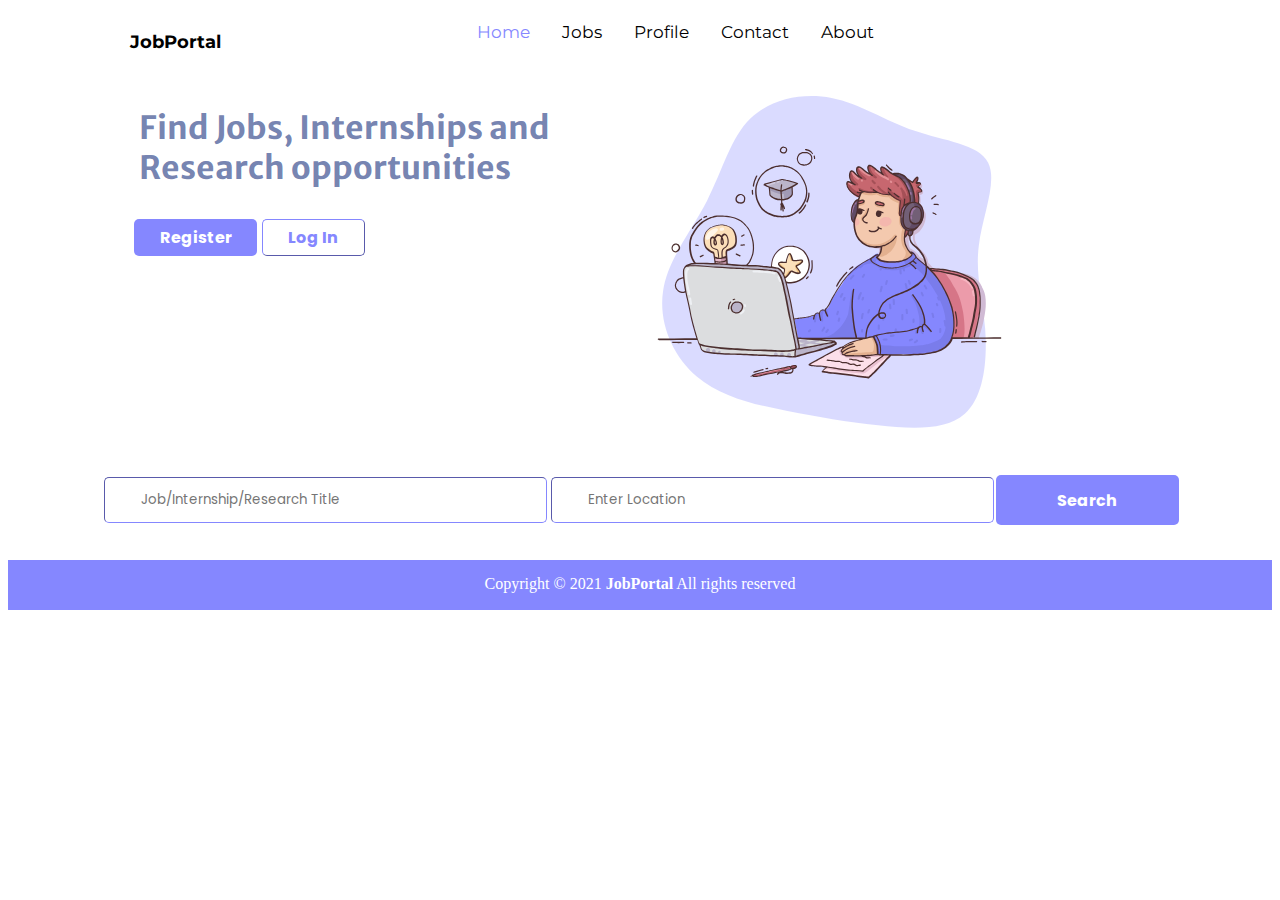
<file: static/index.html>
<!DOCTYPE html>
<html lang="en">
<head>
    <meta charset="UTF-8">
    <meta http-equiv="X-UA-Compatible" content="IE=edge">
    <meta name="viewport" content="width=device-width, initial-scale=1.0">
    <link rel="stylesheet" href="index.css">
    <link rel="preconnect" href="https://fonts.googleapis.com">
    <link rel="preconnect" href="https://fonts.gstatic.com" crossorigin>
    <link href="https://fonts.googleapis.com/css2?family=Montserrat&family=Poppins:wght@200&display=swap" rel="stylesheet">
    <link rel="stylesheet" href="https://use.fontawesome.com/releases/v5.15.3/css/all.css" integrity="sha384-SZXxX4whJ79/gErwcOYf+zWLeJdY/qpuqC4cAa9rOGUstPomtqpuNWT9wdPEn2fk" crossorigin="anonymous">
    <link rel="preconnect" href="https://fonts.googleapis.com">
    <link rel="preconnect" href="https://fonts.gstatic.com" crossorigin>
    <link href="https://fonts.googleapis.com/css2?family=Merriweather+Sans:wght@800&display=swap" rel="stylesheet">
    <script src="./index.js"></script>
    <title>JobPortal</title>
</head>
    <body >
        <nav>
            <div class="topnav navbar">
                <h3 class="heading">JobPortal</h3>
                <!-- <div class="links">
                    <a class="heading" href="./index.html">Home</a>
                    <a class="heading" href="./places.html">Jobs</a>
                    <a class="heading" href="./places.html">About</a>
                    <a class="heading" href="./contact.html">Contact</a>
                </div> -->
                <div id="myTopnav">
                <a href="./index.html" class="active heading">Home</a>
                <a href="./jobs.html" class="heading">Jobs</a>
                <a href="./profile.html" class="heading">Profile</a>
                <a href="./contact.html" class="heading">Contact</a>
                <a href="./about.html" class="heading">About</a>
                <a href="javascript:void(0);" class="icon" onclick="myFunction()">
                  <i class="fa fa-bars"></i>
                </a>
              </div>
                <div class="icons">
                    <i class="fab fa-instagram" style="padding-right: 15px;"></i>
                    <i class="fab fa-linkedin-in" style="padding-right: 15px;"></i>
                    <i class="fab fa-twitter"></i>
                </div>
            </div>
            
        </nav>
        <div>
            <header style="justify-content: center;" class="flex1">
                <div>
                    <h2 style="text-align: left; margin-left: 20%;" class="heading1">Find Jobs, Internships and Research opportunities</h2>
                    <section style="margin-left: 20%;" class="content2 flex2">
                        <button class="btn1 text_para" style="margin-right: 5px;">Register</button>
                        <button class="btn2 text_para">Log In</button>
                    </section>
                </div>
                <img src="../public/Group 28.svg" class="image-dp" style="margin-right: 20%;" width="30%" alt="">
            </header>
        </div>
        <section style="justify-content: center;" class="content2">
            <form>
                <div class="flex2" style="justify-content: center;">
                    <input class="input1" type="text" placeholder="Job/Internship/Research Title">
                    <input class="input1" type="text" placeholder="Enter Location">
                    <button class="btn1 text_para">Search</button>
                </div>
            </form>
        </section>
        <footer>
            <p style="padding-top: 15px;">Copyright © 2021 <b>JobPortal</b> All rights reserved</p>
        </footer>

</body>
</html>
</file>
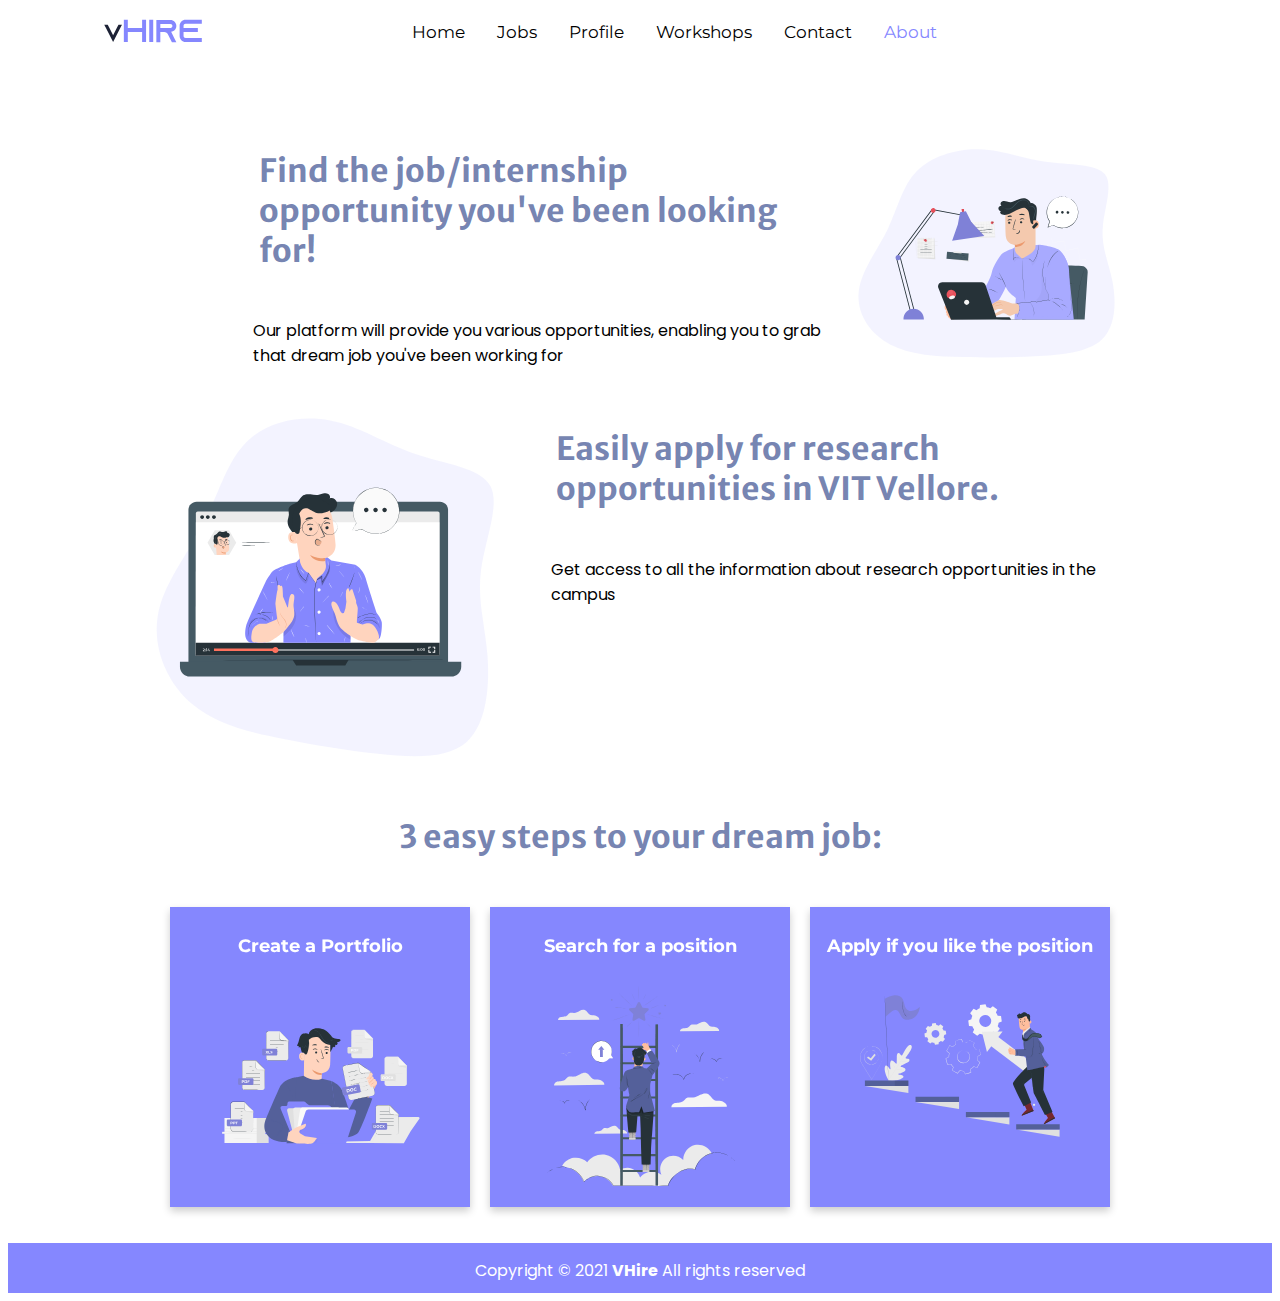
<file: static/about.html>
<!DOCTYPE html>
<html lang="en">
<head>
    <meta charset="UTF-8">
    <meta http-equiv="X-UA-Compatible" content="IE=edge">
    <meta name="viewport" content="width=device-width, initial-scale=1.0">
    <link rel="stylesheet" href="index.css">
    <link rel="preconnect" href="https://fonts.googleapis.com">
    <link rel="preconnect" href="https://fonts.gstatic.com" crossorigin>
    <link href="https://fonts.googleapis.com/css2?family=Montserrat&family=Poppins:wght@200&display=swap" rel="stylesheet">
    <link rel="stylesheet" href="https://use.fontawesome.com/releases/v5.15.3/css/all.css" integrity="sha384-SZXxX4whJ79/gErwcOYf+zWLeJdY/qpuqC4cAa9rOGUstPomtqpuNWT9wdPEn2fk" crossorigin="anonymous">
    <link rel="preconnect" href="https://fonts.googleapis.com">
    <link rel="preconnect" href="https://fonts.gstatic.com" crossorigin>
    <link href="https://fonts.googleapis.com/css2?family=Merriweather+Sans:wght@800&display=swap" rel="stylesheet">
    <script src="./index.js"></script>
    <title>VHire</title>
</head>
    <body >
        <nav>
            <div class="topnav navbar">
              <img src="../public/Group 32.svg" alt="VHire" width="100px" style="margin-top: 5px;" class="text_para">
                <div id="myTopnav">
                <a href="./index.html" class="heading">Home</a>
                <a href="./jobs.html" class="heading">Jobs</a>
                <a href="./profile.html" class="heading">Profile</a>
                <a href="./workshops.html" class="heading">Workshops</a>
                <a href="./contact.html" class="heading">Contact</a>
                <a href="./about.html" class="active heading">About</a>
                <a href="javascript:void(0);" class="icon" onclick="myFunction()">
                  <i class="fa fa-bars"></i>
                </a>
              </div>
                <div class="icons">
                    <i class="fab fa-instagram" style="padding-right: 15px;"></i>
                    <i class="fab fa-linkedin-in" style="padding-right: 15px;"></i>
                    <i class="fab fa-twitter"></i>
                </div>
            </div>
            
        </nav>
        <div style="margin-top: 5%;">
            <header style="justify-content: center;" class="flex1">
                <div>
                    <h2 style="text-align: left; margin-left: 30%;" class="heading1">Find the job/internship opportunity you've been looking for!</h2>
                    <section style="margin-left: 10%;" class="content2 flex2">
                        <p style="text-align: left; margin-left: 22%;" class="text_para">Our platform will provide you various opportunities, enabling you to grab that dream job you've been working for</p>
                    </section>
                </div>
                <img src="../public/Group 37.svg" class="image-dp" style="margin-right: 10%;" width="25%" alt="">
            </header>
        </div>
        <section style="justify-content: center;" class="flex1">
            <img src="../public/Group 29.svg" class="image-dp" style="margin-left: 10%;" width="30%" alt="">
            <div>
                <h2 style="text-align: left; margin-right: 20%; margin-left: 5%;" class="heading1">Easily apply for research opportunities in VIT Vellore.</h2>
                <section style="margin-right: 20%; margin-left: 5%;" class="content2 flex2">
                    <p style="text-align: left;" class="text_para">Get access to all the information about research opportunities in the campus</p>
                </section>
            </div>
        </section>
        <h2 class="heading1 content">3 easy steps to your dream job:</h2> <br>
        <section class="content">
            <div class="flex">
                <div style="margin-right: 20px; margin-bottom: 20px;" class="flip-card">
                    <div class="flip-card-inner">
                      <div class="flip-card-front">
                          <h4 style="color: white;" class="heading">Create a Portfolio</h4>
                        <img src="../public/Group (2).svg" alt="Avatar" style="width:200px;height:200px;">
                      </div>
                      <div class="flip-card-back">
                        <h1 style="color: white;" class="heading">A quick way to enable recruiters analyse your profile</h1> 
                        <p class="text_para">Easily apply for your desired positions for jobs and even research opportunities in VIT Vellore, by filling your details about your profesional life.</p> 
                      </div>
                    </div>
                  </div>
                <div style="margin-right: 20px; margin-bottom: 20px;" class="flip-card">
                  <div class="flip-card-inner">
                    <div class="flip-card-front">
                        <h4 style="color: white;" class="heading">Search for a position</h4>
                      <img src="../public/Ladder.svg" alt="Avatar" style="width:200px;height:200px;">
                    </div>
                    <div class="flip-card-back">
                    <h1 style="color: white;" class="heading">Searching has never been easier</h1> 
                      <p class="text_para">Easily search for your desired positions</p> 
                    </div>
                  </div>
                </div>
                <div class="flip-card">
                    <div class="flip-card-inner">
                      <div class="flip-card-front">
                          <h4 style="color: white;" class="heading">Apply if you like the position</h4>
                        <img src="../public/Group (1).svg" alt="Avatar" style="width:200px;height:160px;">
                      </div>
                      <div class="flip-card-back">
                        <h1 style="color: white;" class="heading">Apply for your dream jobs</h1> 
                        <p class="text_para">Easily apply for your desired positions</p> 
                      </div>
                    </div>
                  </div>
            </div>
        </section>
        <footer>
            <p class="text_para" style="padding-top: 15px;">Copyright © 2021 <b>VHire</b> All rights reserved</p>
        </footer>
</body>
</html>
</file>
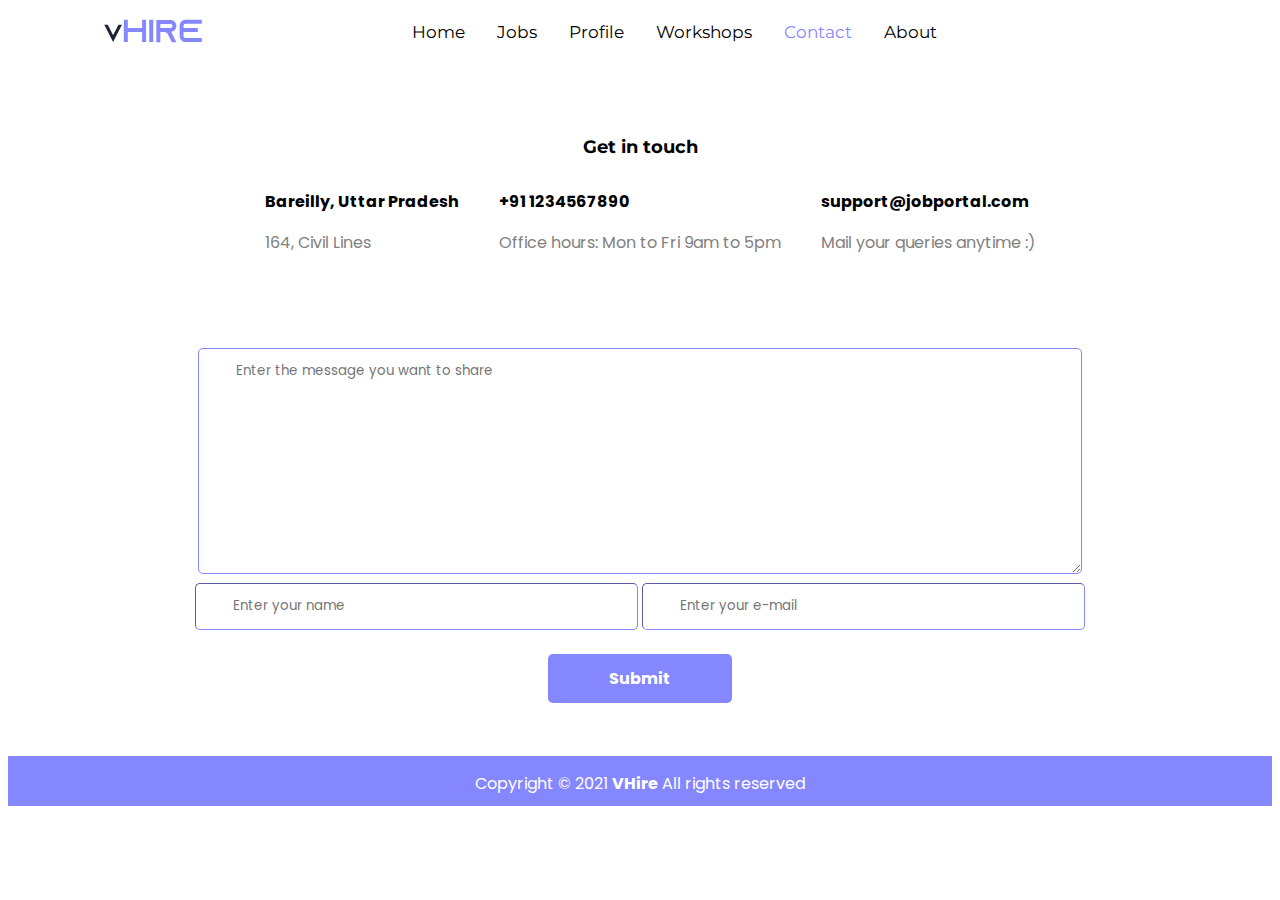
<file: static/contact.html>
<!DOCTYPE html>
<html lang="en">
<head>
    <meta charset="UTF-8">
    <meta http-equiv="X-UA-Compatible" content="IE=edge">
    <meta name="viewport" content="width=device-width, initial-scale=1.0">
    <link rel="stylesheet" href="index.css">
    <link rel="preconnect" href="https://fonts.googleapis.com">
    <link rel="preconnect" href="https://fonts.gstatic.com" crossorigin>
    <link href="https://fonts.googleapis.com/css2?family=Montserrat&family=Poppins:wght@200&display=swap" rel="stylesheet">
    <link rel="stylesheet" href="https://use.fontawesome.com/releases/v5.15.3/css/all.css" integrity="sha384-SZXxX4whJ79/gErwcOYf+zWLeJdY/qpuqC4cAa9rOGUstPomtqpuNWT9wdPEn2fk" crossorigin="anonymous">
    <link rel="preconnect" href="https://fonts.googleapis.com">
    <link rel="preconnect" href="https://fonts.gstatic.com" crossorigin>
    <link href="https://fonts.googleapis.com/css2?family=Merriweather+Sans:wght@800&display=swap" rel="stylesheet">
    <script src="./index.js"></script>
    <title>VHire</title>
</head>
    <body >
        <nav>
            <div class="topnav navbar">
                <img src="../public/Group 32.svg" alt="VHire" width="100px" style="margin-top: 5px;" class="text_para">
                <!-- <div class="links">
                    <a class="heading" href="./index.html">Home</a>
                    <a class="heading" href="./places.html">Jobs</a>
                    <a class="heading" href="./places.html">About</a>
                    <a class="heading" href="./contact.html">Contact</a>
                </div> -->
                <div id="myTopnav">
                    <a href="./index.html" class="heading">Home</a>
                    <a href="./jobs.html" class="heading">Jobs</a>
                    <a href="./profile.html" class="heading">Profile</a>
                    <a href="./workshops.html" class="heading">Workshops</a>
                    <a href="./contact.html" class="active heading">Contact</a>
                    <a href="./about.html" class="heading">About</a>
                    <a href="javascript:void(0);" class="icon" onclick="myFunction()">
                    <i class="fa fa-bars"></i>
                    </a>
              </div>
                <div class="icons">
                    <i class="fab fa-instagram" style="padding-right: 15px;"></i>
                    <i class="fab fa-linkedin-in" style="padding-right: 15px;"></i>
                    <i class="fab fa-twitter"></i>
                </div>
            </div>
            
        </nav>
        <div style="margin-top: 5%;">
            <header style="justify-content: center;" class="flex1">
                <div>
                   <h1 class="heading">Get in touch</h1>
                    </section>
                </div>
            </header>
        </div>
        <div>
            <section class="content flex2">
                <div style="margin-right: 20px; margin-bottom: 20px;" class="flex1">
                    <i style="margin-right: 10px;" class="fas fa-home heading1"></i>
                    <div>
                        <h2 class="text_para">Bareilly, Uttar Pradesh</h2>
                        <p style="color: grey;" class="text_para">164, Civil Lines</p> <br> <br>
                    </div>
                </div>
                <div style="margin-right: 20px; margin-bottom: 20px;" class="flex1">
                    <i style="margin-right: 10px;" class="fas fa-phone heading1"></i>
                    <div>
                        <h2 class="text_para">+91 1234567890</h2>
                        <p style="color: grey;" class="text_para">Office hours: Mon to Fri 9am to 5pm</p> <br> <br>
                    </div>
                </div>
                <div class="flex1">
                    <i style="margin-right: 10px;" class="fas fa-envelope heading1"></i>
                    <div>
                        <h2 class="text_para">support@jobportal.com</h2>
                        <p style="color: grey;" class="text_para">Mail your queries anytime :)</p> <br> <br>
                    </div>
                </div>
            </section>
            <section style="justify-content: center;" class="content2">
                <form>
                    <div style="justify-content: center;">
                        <textarea class="input1" style="width: 66%;" name="message" id="" cols="50" rows="10" placeholder="Enter the message you want to share"></textarea> <br>
                        <div class="flex2 content">
                            <input class="input1" type="text" placeholder="Enter your name">
                            <input class="input1" type="text" placeholder="Enter your e-mail" name="" id="">
                        </div> <br>
                        <button class="btn1 text_para">Submit</button>
                    </div>
                </form>
            </section>
        </div> <br>
        <footer>
            <p class="text_para" style="padding-top: 15px;">Copyright © 2021 <b>VHire</b> All rights reserved</p>
        </footer>

</body>
</html>
</file>
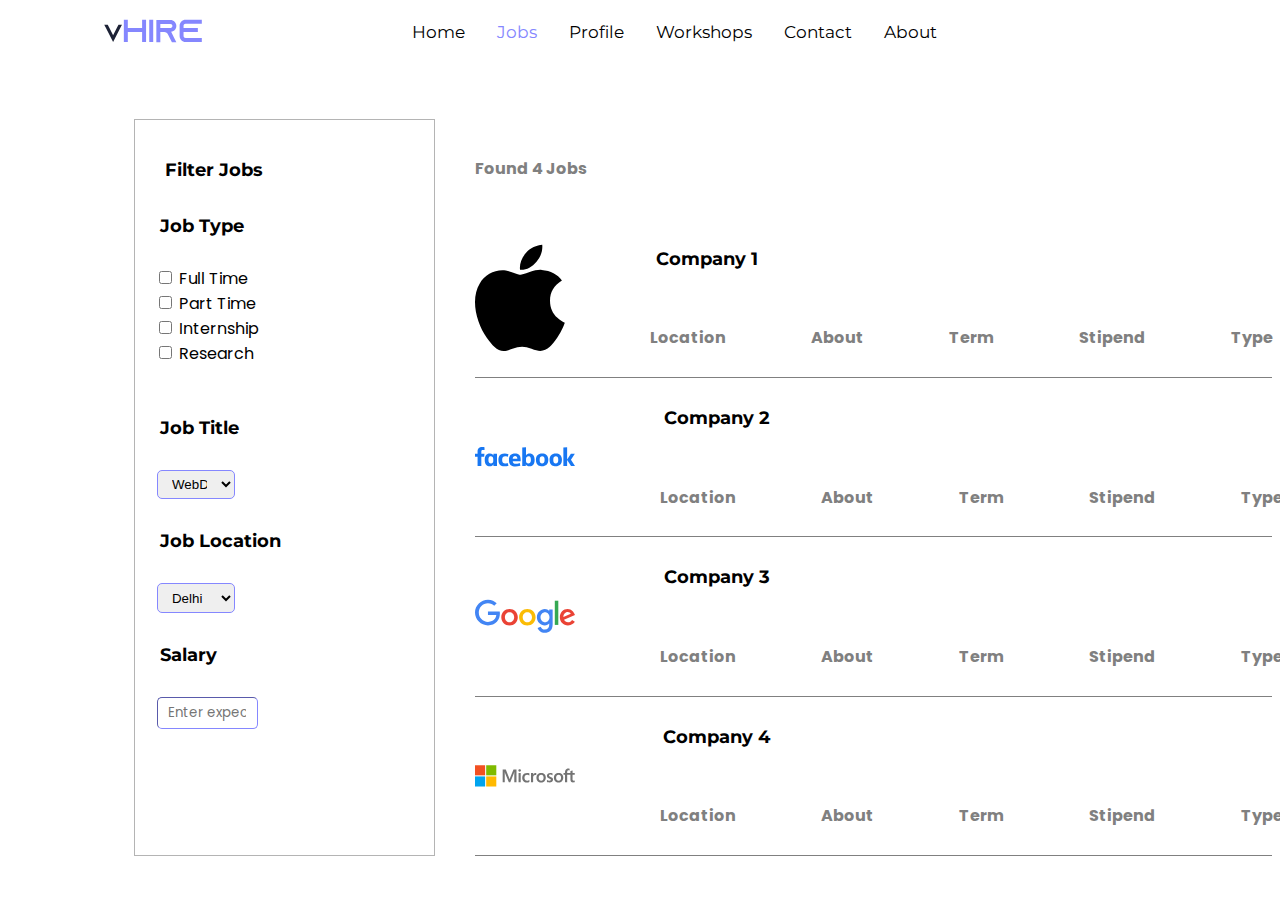
<file: static/jobs.html>
<!DOCTYPE html>
<html lang="en">
<head>
    <meta charset="UTF-8">
    <meta http-equiv="X-UA-Compatible" content="IE=edge">
    <meta name="viewport" content="width=device-width, initial-scale=1.0">
    <link rel="stylesheet" href="index.css">
    <link rel="preconnect" href="https://fonts.googleapis.com">
    <link rel="preconnect" href="https://fonts.gstatic.com" crossorigin>
    <link href="https://fonts.googleapis.com/css2?family=Montserrat&family=Poppins:wght@200&display=swap" rel="stylesheet">
    <link rel="stylesheet" href="https://use.fontawesome.com/releases/v5.15.3/css/all.css" integrity="sha384-SZXxX4whJ79/gErwcOYf+zWLeJdY/qpuqC4cAa9rOGUstPomtqpuNWT9wdPEn2fk" crossorigin="anonymous">
    <link rel="preconnect" href="https://fonts.googleapis.com">
    <link rel="preconnect" href="https://fonts.gstatic.com" crossorigin>
    <link href="https://fonts.googleapis.com/css2?family=Merriweather+Sans:wght@800&display=swap" rel="stylesheet">
    <script src="./index.js"></script>
    <title>VHire</title>
</head>
    <body >
        <nav>
            <div class="topnav navbar">
                <img src="../public/Group 32.svg" alt="VHire" width="100px" style="margin-top: 5px;" class="text_para">
                <div id="myTopnav">
                <a href="./index.html" class="heading">Home</a>
                <a href="./jobs.html" class="active heading">Jobs</a>
                <a href="./profile.html" class="heading">Profile</a>
                <a href="./workshops.html" class="heading">Workshops</a>
                <a href="./contact.html" class="heading">Contact</a>
                <a href="./about.html" class="heading">About</a>
                <a href="javascript:void(0);" class="icon" onclick="myFunction()">
                  <i class="fa fa-bars"></i>
                </a>
              </div>
                <div class="icons">
                    <i class="fab fa-instagram" style="padding-right: 15px;"></i>
                    <i class="fab fa-linkedin-in" style="padding-right: 15px;"></i>
                    <i class="fab fa-twitter"></i>
                </div>
            </div>
            
        </nav>
        <div style="margin-left: 10%; margin-top: 5%;" class="flex1">
            <div style="width: 30%; border-style: solid; border-width: 1px; border-color: rgb(180, 180, 180); margin-right: 40px;">
                <form>
                    <h2 class="heading flex1"><i style="margin-right: 5px;" class="fas fa-sort-amount-up"></i><span>Filter Jobs</span></h2>
                    <h4 class="heading">Job Type</h4>
                    <input name="ft" type="checkbox">
                    <label class="text_para" for="ft">Full Time</label>  <br>
                    <input name="pt" type="checkbox"> 
                    <label class="text_para" for="pt">Part Time</label> <br>
                    <input name="int" type="checkbox">
                    <label class="text_para" for="int">Internship</label> <br>
                    <input name="ft" type="checkbox">
                    <label class="text_para" for="ft">Research</label> <br>
                    <br>
                    <h4 class="heading">Job Title</h4>
                    <select class="input2" name="job-title" placeholder="Job Title" id="">
                        <option value="">WebDev</option>
                        <option value="">AppDev</option>
                        <option value="">Designer</option>
                    </select>
                    <h4 class="heading">Job Location</h4>
                    <select class="input2" name="job-location" placeholder="Job Location" id="">
                        <option value="">Delhi</option>
                        <option value="">Mumbai</option>
                        <option value="">New York</option>
                    </select>
                    <h4 class="heading">Salary</h4>
                    <input class="input2" type="text" name="salary" placeholder="Enter expected salary" id="">
                </form>
            </div>
            <div style="width: 80%;">
                <header style="justify-content: center;">
                    <h6 class="text_para" style="color: grey; text-align: left;">Found 4 Jobs</h6>
                    <div style="justify-content: left; border-style: solid; border-width: 0px 0px 1px 0px; border-color: grey;" class="flex1">
                        <img src="../public/Apple_Inc.-Logo.wine 1.svg" width="90px" alt="comp">
                        <div>
                            <h4 class="heading">Company 1</h4>
                            <div style="justify-content: space-between;" class="flex3">
                                <h5 style="margin-right: 30%; color: grey; margin-left: 30%;" class="text_para">Location</h5>
                                <h5 style="margin-right: 30%; color: grey;" class="text_para">About</h5>
                                <h5 style="margin-right: 30%; color: grey;" class="text_para">Term</h5>
                                <h5 style="margin-right: 30%; color: grey;" class="text_para">Stipend</h5>
                                <h5 style="color: grey;" class="text_para">Type</h5>
                            </div>
                        </div>
                    </div>
                    <div style="justify-content: left; border-style: solid; border-width: 0px 0px 1px 0px; border-color: grey;" class="flex1">
                        <img src="../public/Facebook-Logo.wine 1.svg" width="100px" alt="comp">
                        <div>
                            <h4 class="heading">Company 2</h4>
                            <div style="justify-content: space-between;" class="flex3">
                                <h5 style="margin-right: 30%; color: grey; margin-left: 30%;" class="text_para">Location</h5>
                                <h5 style="margin-right: 30%; color: grey;" class="text_para">About</h5>
                                <h5 style="margin-right: 30%; color: grey;" class="text_para">Term</h5>
                                <h5 style="margin-right: 30%; color: grey;" class="text_para">Stipend</h5>
                                <h5 style="margin-right: 30%; color: grey;" class="text_para">Type</h5>
                            </div>
                        </div>
                    </div>
                    <div style="justify-content: left; border-style: solid; border-width: 0px 0px 1px 0px; border-color: grey;" class="flex1">
                        <img src="../public/Google-Logo.wine 1.svg" width="100px" alt="comp">
                        <div>
                            <h4 class="heading">Company 3</h4>
                            <div style="justify-content: space-between;" class="flex3">
                                <h5 style="margin-right: 30%; color: grey; margin-left: 30%;" class="text_para">Location</h5>
                                <h5 style="margin-right: 30%; color: grey;" class="text_para">About</h5>
                                <h5 style="margin-right: 30%; color: grey;" class="text_para">Term</h5>
                                <h5 style="margin-right: 30%; color: grey;" class="text_para">Stipend</h5>
                                <h5 style="margin-right: 30%; color: grey;" class="text_para">Type</h5>
                            </div>
                        </div>
                    </div>
                    <div style="justify-content: left; border-style: solid; border-width: 0px 0px 1px 0px; border-color: grey;" class="flex1">
                        <img src="../public/Microsoft-Logo.wine 1.svg" width="100px" alt="comp">
                        <div>
                            <h4 class="heading">Company 4</h4>
                            <div style="justify-content: space-between;" class="flex3">
                                <h5 style="margin-right: 30%; color: grey; margin-left: 30%;" class="text_para">Location</h5>
                                <h5 style="margin-right: 30%; color: grey;" class="text_para">About</h5>
                                <h5 style="margin-right: 30%; color: grey;" class="text_para">Term</h5>
                                <h5 style="margin-right: 30%; color: grey;" class="text_para">Stipend</h5>
                                <h5 style="margin-right: 30%; color: grey;" class="text_para">Type</h5>
                            </div>
                        </div>
                    </div>
                </header>
            </div>
        </div>
        
        <!-- <footer>
            <p style="padding-top: 15px;">Copyright © 2021 <b>JobPortal</b> All rights reserved</p>
        </footer> -->
</body>
</html>
</file>
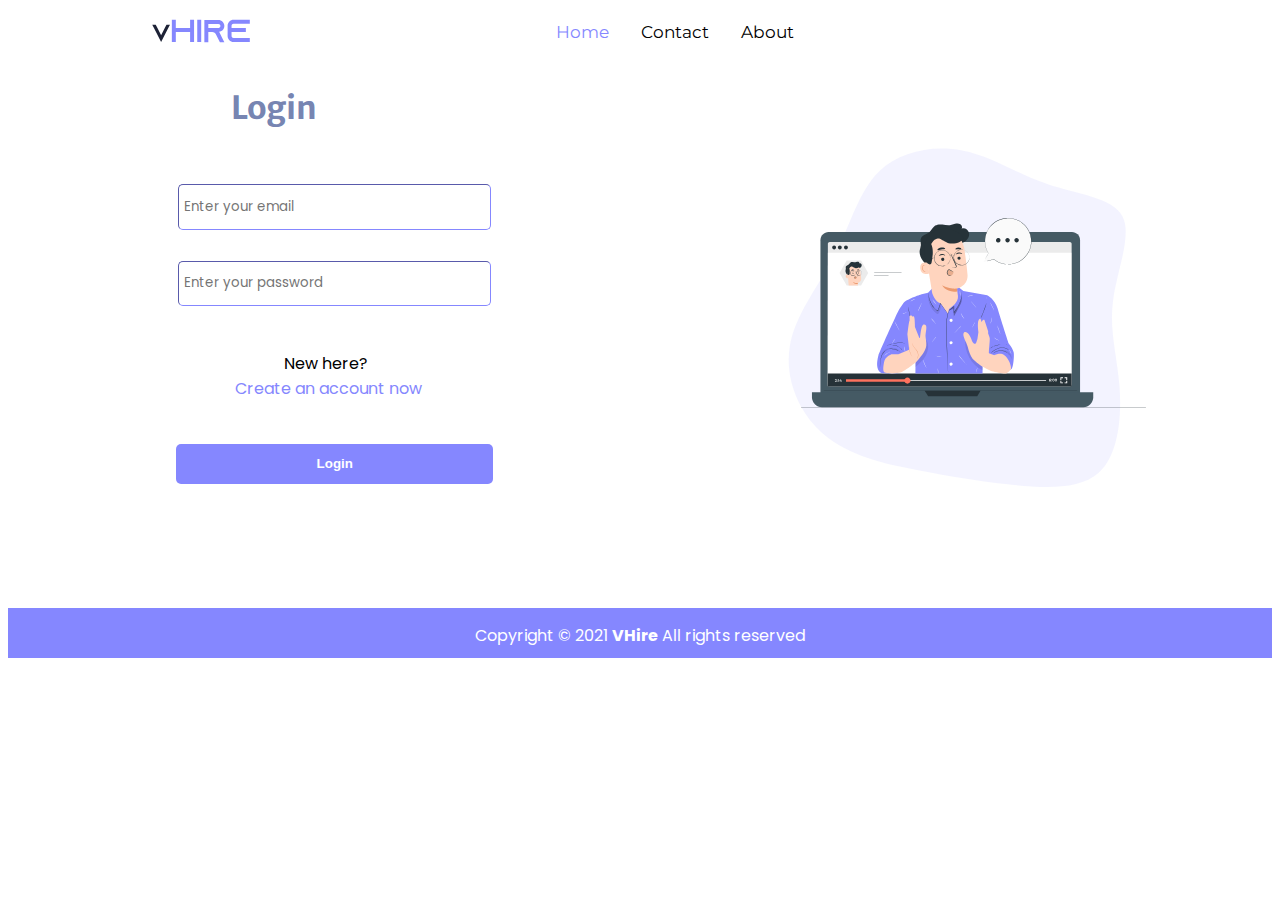
<file: static/login.html>
<!DOCTYPE html>
<html lang="en">
<head>
    <meta charset="UTF-8">
    <meta http-equiv="X-UA-Compatible" content="IE=edge">
    <meta name="viewport" content="width=device-width, initial-scale=1.0">
    <link rel="stylesheet" href="index.css">
    <link rel="preconnect" href="https://fonts.googleapis.com">
    <link rel="preconnect" href="https://fonts.gstatic.com" crossorigin>
    <link href="https://fonts.googleapis.com/css2?family=Montserrat&family=Poppins:wght@200&display=swap" rel="stylesheet">
    <link rel="stylesheet" href="https://use.fontawesome.com/releases/v5.15.3/css/all.css" integrity="sha384-SZXxX4whJ79/gErwcOYf+zWLeJdY/qpuqC4cAa9rOGUstPomtqpuNWT9wdPEn2fk" crossorigin="anonymous">
    <link rel="preconnect" href="https://fonts.googleapis.com">
    <link rel="preconnect" href="https://fonts.gstatic.com" crossorigin>
    <link href="https://fonts.googleapis.com/css2?family=Merriweather+Sans:wght@800&display=swap" rel="stylesheet">
    <script src="./index.js"></script>
    <title>VHire</title>
</head>
    <body >
        <nav>
            <div class="topnav navbar">
                <img src="../public/Group 32.svg" alt="VHire" width="100px" style="margin-top: 5px;" class="text_para">
                <!-- <div class="links">
                    <a class="heading" href="./index.html">Home</a>
                    <a class="heading" href="./places.html">Jobs</a>
                    <a class="heading" href="./places.html">About</a>
                    <a class="heading" href="./contact.html">Contact</a>
                </div> -->
                <div id="myTopnav">
                <a href="./index.html" class="active heading">Home</a>
                <!-- <a href="./jobs.html" class="heading">Jobs</a>
                <a href="./profile.html" class="heading">Profile</a> -->
                <a href="./contact.html" class="heading">Contact</a>
                <a href="./about.html" class="heading">About</a>
                <a href="javascript:void(0);" class="icon" onclick="myFunction()">
                  <i class="fa fa-bars"></i>
                </a>
              </div>
                <div class="icons">
                    <i class="fab fa-instagram" style="padding-right: 15px;"></i>
                    <i class="fab fa-linkedin-in" style="padding-right: 15px;"></i>
                    <i class="fab fa-twitter"></i>
                </div>
            </div>
            
        </nav>
        <div>
            <header style="justify-content: space-between;" class="flex1">
                <div>
                    <h2 style="text-align: left; margin-left: 60%;" class="heading1">Login</h2>
                    <section style="margin-left: 40%;" class="content2">
                        <form action="">
                            <!-- <label for="email" class="text_para">Email</label> -->
                            <input style="width: 300px; height: 40px;" class="input1" type="text" placeholder="Enter your email"> <br><br>
                            <input style="width: 300px; height: 40px;" class="input1" type="text" placeholder="Enter your password" name="" id=""> <br><br>
                            <p class="text_para" style="width: 300px;">New here? <br><a style="color: #8587FE; margin-left: 5px;" href="./signup.html">Create an account now</a></p> <br>
                            <button class="btn1" style="width: 317px; height: 40px;"><a href="./jobs.html" style="color: white;">Login</a></button> <br><br><br><br>
                        </form>
                    </section>
                </div>
                <img src="../public/Group 29.svg" class="image-dp" style="margin-right: 10%;" width="30%" alt="">
            </header>
        </div>
        <footer>
            <p class="text_para" style="padding-top: 15px; margin-top: 20px;">Copyright © 2021 <b>VHire</b> All rights reserved</p>
        </footer>

</body>
</html>
</file>
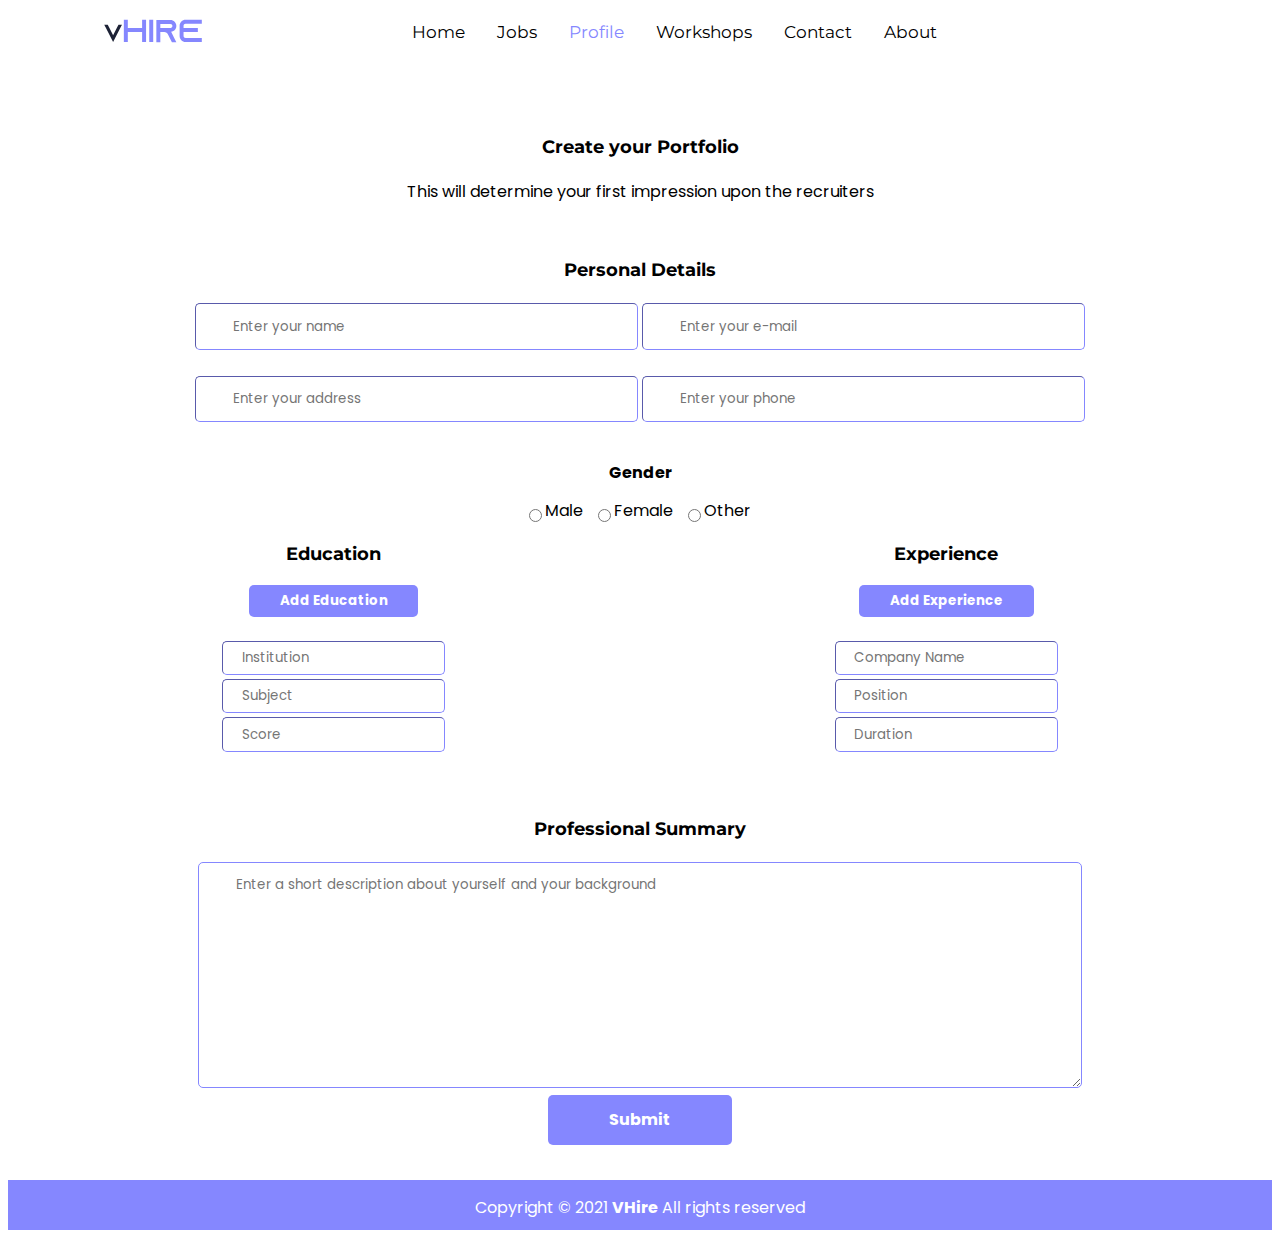
<file: static/profile.html>
<!DOCTYPE html>
<html lang="en">
<head>
    <meta charset="UTF-8">
    <meta http-equiv="X-UA-Compatible" content="IE=edge">
    <meta name="viewport" content="width=device-width, initial-scale=1.0">
    <link rel="stylesheet" href="index.css">
    <link rel="preconnect" href="https://fonts.googleapis.com">
    <link rel="preconnect" href="https://fonts.gstatic.com" crossorigin>
    <link href="https://fonts.googleapis.com/css2?family=Montserrat&family=Poppins:wght@200&display=swap" rel="stylesheet">
    <link rel="stylesheet" href="https://use.fontawesome.com/releases/v5.15.3/css/all.css" integrity="sha384-SZXxX4whJ79/gErwcOYf+zWLeJdY/qpuqC4cAa9rOGUstPomtqpuNWT9wdPEn2fk" crossorigin="anonymous">
    <link rel="preconnect" href="https://fonts.googleapis.com">
    <link rel="preconnect" href="https://fonts.gstatic.com" crossorigin>
    <link href="https://fonts.googleapis.com/css2?family=Merriweather+Sans:wght@800&display=swap" rel="stylesheet">
    <script src="./index.js"></script>
    <title>VHire</title>
</head>
    <body >
        <nav>
            <div class="topnav navbar">
                <img src="../public/Group 32.svg" alt="VHire" width="100px" style="margin-top: 5px;" class="text_para">
                <!-- <div class="links">
                    <a class="heading" href="./index.html">Home</a>
                    <a class="heading" href="./places.html">Jobs</a>
                    <a class="heading" href="./places.html">About</a>
                    <a class="heading" href="./contact.html">Contact</a>
                </div> -->
                <div id="myTopnav">
                <a href="./index.html" class="heading">Home</a>
                <a href="./jobs.html" class="heading">Jobs</a>
                <a href="./profile.html" class="active heading">Profile</a>
                <a href="./workshops.html" class="heading">Workshops</a>
                <a href="./contact.html" class="heading">Contact</a>
                <a href="./about.html" class="heading">About</a>
                <a href="javascript:void(0);" class="icon" onclick="myFunction()">
                  <i class="fa fa-bars"></i>
                </a>
              </div>
                <div class="icons">
                    <i class="fab fa-instagram" style="padding-right: 15px;"></i>
                    <i class="fab fa-linkedin-in" style="padding-right: 15px;"></i>
                    <i class="fab fa-twitter"></i>
                </div>
            </div>
            
        </nav>
        <div style="margin-top: 5%;">
            <header style="justify-content: center;" class="flex1">
                <div>
                   <h1 class="heading">Create your Portfolio</h1>
                   <p class="text_para">This will determine your first impression upon the recruiters</p>
                    </section>
                </div>
            </header>
        </div>
        <div>
            <section class="content flex2">
            </section>
            <section style="justify-content: center;" class="content2">
                <form>
                    <div style="justify-content: center;">
                        <h2 class="heading">Personal Details</h2>
                        <div class="flex2 content">
                            <input class="input1" type="text" placeholder="Enter your name">
                            <input class="input1" type="text" placeholder="Enter your e-mail" name="" id="">
                        </div> <br>
                        <div class="flex2 content">
                            <input class="input1" type="text" placeholder="Enter your address">
                            <input class="input1" type="text" placeholder="Enter your phone" name="" id="">
                        </div> <br>
                        <h2 class="text_para">Gender</h2>
                        <div class="content">
                            <input style="margin-top: 10px;" type="radio" name="gender" id="male">
                            <label class="text_para" for="male" style="margin-right: 5px;">Male</label>
                            <i class="fas fa-mars text_para" style="margin-right: 5px;"></i>
                            <input style="margin-top: 10px;" type="radio" name="gender" id="female">
                            <label class="text_para" for="female" style="margin-right: 5px;">Female</label>
                            <i style="margin-right: 5px;" class="fas fa-venus text_para"></i>
                            <input style="margin-top: 10px;" type="radio" name="gender" id="other">
                            <label class="text_para" for="other" style="margin-right: 5px;">Other</label>
                            <i class="fas fa-neuter text_para"></i>
                        </div>
                        <div class="content flex2">
                            <div style="width: 50%;">
                                <h2 class="heading">Education</h2> <input type="button" class="btn1" value="Add Education" onclick="createNewEducation();"/> <br> <br>
                                <div id="education">
                                    <input class='input1' type='text' placeholder='Institution'> <br>
                                    <input class='input1' type='text' placeholder='Subject'> <br> 
                                    <input class='input1' type='text' placeholder='Score'> <br>
                                </div> <br>
                                <div id="newElementId"></div> <br>
                            </div>
                            <div style="width: 50%;">
                                <h2 class="heading">Experience</h2> <input type="button" class="btn1" value="Add Experience" onclick="createNewExperience();"/> <br> <br>
                                <div id="experience">
                                    <input class='input1' type='text' placeholder='Company Name'> <br>
                                    <input class='input1' type='text' placeholder='Position'> <br> 
                                    <input class='input1' type='text' placeholder='Duration'> <br>
                                </div> <br>
                                <div id="newElementId2"></div> <br>
                            </div>
                        </div>
                        <h2 class="heading">Professional Summary</h2>
                        <textarea class="input1" style="width: 66%;" name="message" id="" cols="50" rows="10" placeholder="Enter a short description about yourself and your background"></textarea> <br>
                        <button style="font-weight: bold;" class="btn1 text_para">Submit</button>
                    </div>
                </form>
            </section>
        </div>
        <footer>
            <p class="text_para" style="padding-top: 15px;">Copyright © 2021 <b>VHire</b> All rights reserved</p>
        </footer>

</body>
</html>
</file>
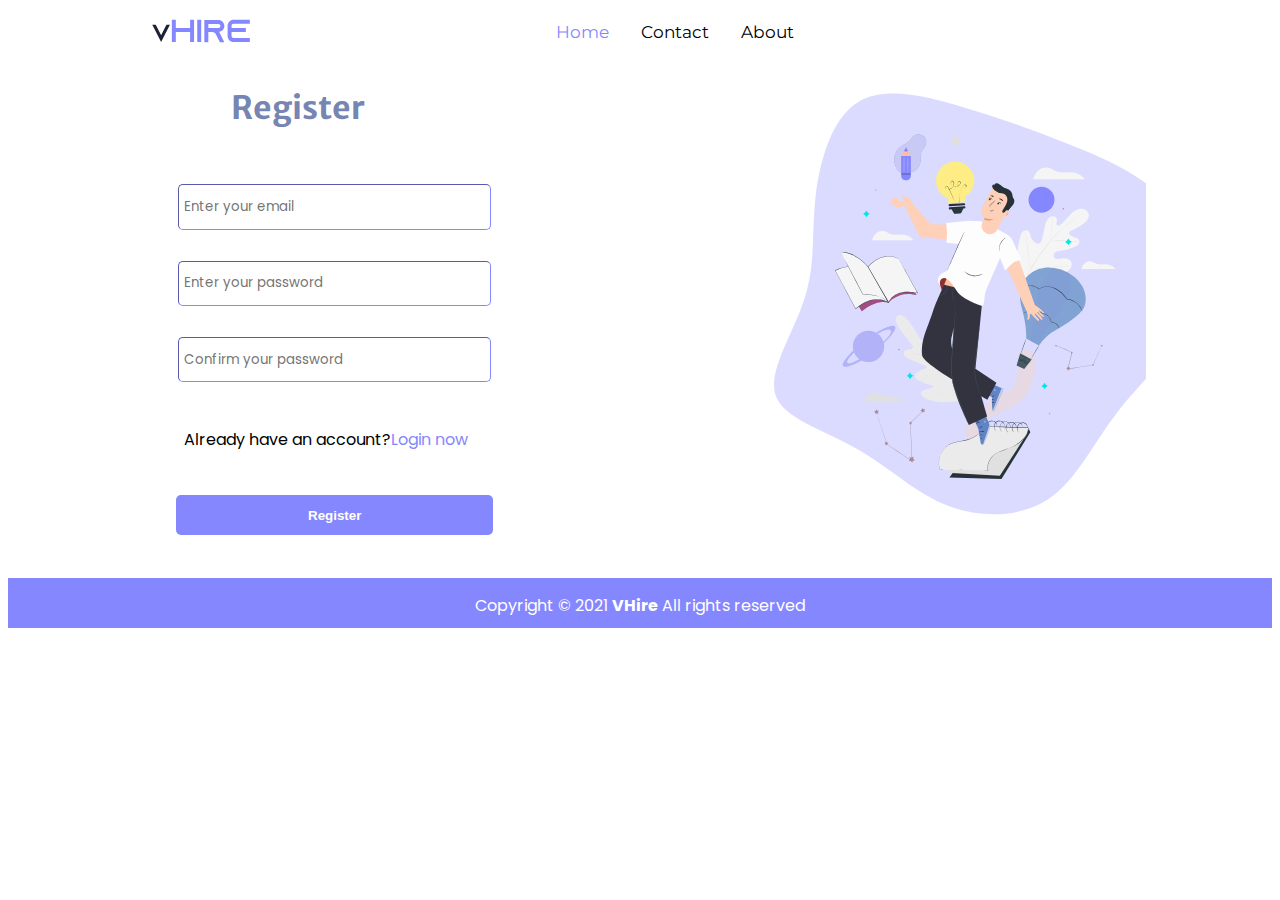
<file: static/signup.html>
<!DOCTYPE html>
<html lang="en">
<head>
    <meta charset="UTF-8">
    <meta http-equiv="X-UA-Compatible" content="IE=edge">
    <meta name="viewport" content="width=device-width, initial-scale=1.0">
    <link rel="stylesheet" href="index.css">
    <link rel="preconnect" href="https://fonts.googleapis.com">
    <link rel="preconnect" href="https://fonts.gstatic.com" crossorigin>
    <link href="https://fonts.googleapis.com/css2?family=Montserrat&family=Poppins:wght@200&display=swap" rel="stylesheet">
    <link rel="stylesheet" href="https://use.fontawesome.com/releases/v5.15.3/css/all.css" integrity="sha384-SZXxX4whJ79/gErwcOYf+zWLeJdY/qpuqC4cAa9rOGUstPomtqpuNWT9wdPEn2fk" crossorigin="anonymous">
    <link rel="preconnect" href="https://fonts.googleapis.com">
    <link rel="preconnect" href="https://fonts.gstatic.com" crossorigin>
    <link href="https://fonts.googleapis.com/css2?family=Merriweather+Sans:wght@800&display=swap" rel="stylesheet">
    <script src="./index.js"></script>
    <title>VHire</title>
</head>
    <body >
        <nav>
            <div class="topnav navbar">
                <img src="../public/Group 32.svg" alt="VHire" width="100px" style="margin-top: 5px;" class="text_para">
                <!-- <div class="links">
                    <a class="heading" href="./index.html">Home</a>
                    <a class="heading" href="./places.html">Jobs</a>
                    <a class="heading" href="./places.html">About</a>
                    <a class="heading" href="./contact.html">Contact</a>
                </div> -->
                <div id="myTopnav">
                <a href="./index.html" class="active heading">Home</a>
                <!-- <a href="./jobs.html" class="heading">Jobs</a>
                <a href="./profile.html" class="heading">Profile</a> -->
                <a href="./contact.html" class="heading">Contact</a>
                <a href="./about.html" class="heading">About</a>
                <a href="javascript:void(0);" class="icon" onclick="myFunction()">
                  <i class="fa fa-bars"></i>
                </a>
              </div>
                <div class="icons">
                    <i class="fab fa-instagram" style="padding-right: 15px;"></i>
                    <i class="fab fa-linkedin-in" style="padding-right: 15px;"></i>
                    <i class="fab fa-twitter"></i>
                </div>
            </div>
            
        </nav>
        <div>
            <header style="justify-content: space-between;" class="flex1">
                <div>
                    <h2 style="text-align: left; margin-left: 60%;" class="heading1">Register</h2>
                    <section style="margin-left: 40%;" class="content2">
                        <form action="">
                            <!-- <label for="email" class="text_para">Email</label> -->
                            <input style="width: 300px; height: 40px;" class="input1" type="text" placeholder="Enter your email"> <br><br>
                            <input style="width: 300px; height: 40px;" class="input1" type="text" placeholder="Enter your password" name="" id=""> <br><br>
                            <input style="width: 300px; height: 40px;" class="input1" type="text" placeholder="Confirm your password" name="" id=""> <br><br>
                            <p class="text_para" style="width: 300px;">Already have an account?<a style="color: #8587FE;" href="./login.html">Login now</a></p> <br>
                            <button class="btn1" style="width: 317px; height: 40px;"><a href="./jobs.html" style="color: white;">Register</a></button>
                        </form>
                    </section>
                </div>
                <img src="../public/Group 30.svg" class="image-dp" style="margin-right: 10%;" width="30%" alt="">
            </header>
        </div>
        <footer>
            <p class="text_para" style="padding-top: 15px; margin-top: 20px;">Copyright © 2021 <b>VHire</b> All rights reserved</p>
        </footer>

</body>
</html>
</file>
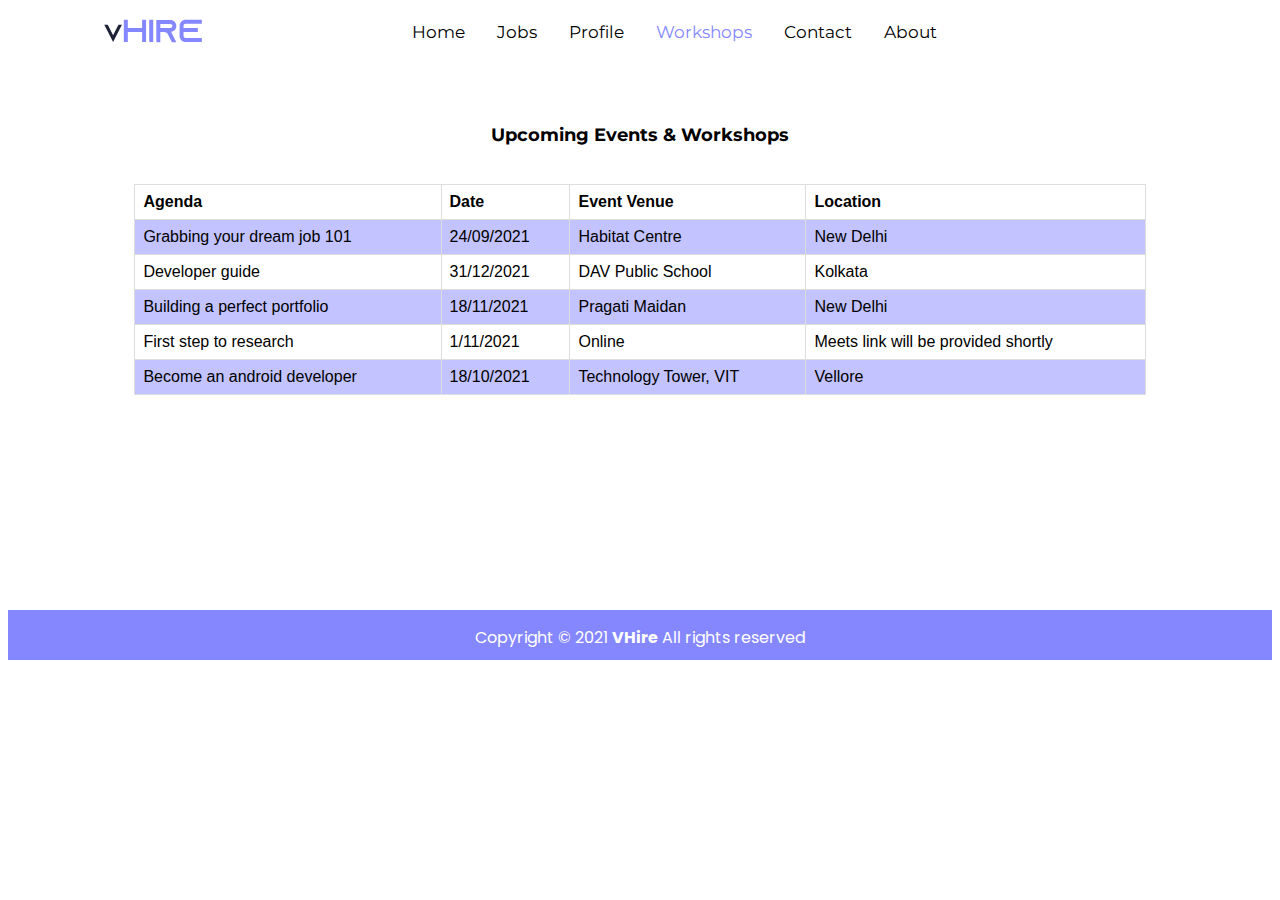
<file: static/workshops.html>
<!DOCTYPE html>
<html lang="en">
<head>
    <meta charset="UTF-8">
    <meta http-equiv="X-UA-Compatible" content="IE=edge">
    <meta name="viewport" content="width=device-width, initial-scale=1.0">
    <link rel="stylesheet" href="index.css">
    <link rel="preconnect" href="https://fonts.googleapis.com">
    <link rel="preconnect" href="https://fonts.gstatic.com" crossorigin>
    <link href="https://fonts.googleapis.com/css2?family=Montserrat&family=Poppins:wght@200&display=swap" rel="stylesheet">
    <link rel="stylesheet" href="https://use.fontawesome.com/releases/v5.15.3/css/all.css" integrity="sha384-SZXxX4whJ79/gErwcOYf+zWLeJdY/qpuqC4cAa9rOGUstPomtqpuNWT9wdPEn2fk" crossorigin="anonymous">
    <link rel="preconnect" href="https://fonts.googleapis.com">
    <link rel="preconnect" href="https://fonts.gstatic.com" crossorigin>
    <link href="https://fonts.googleapis.com/css2?family=Merriweather+Sans:wght@800&display=swap" rel="stylesheet">
    <script src="./index.js"></script>
    <title>VHire</title>
</head>
    <body >
        <nav>
            <div class="topnav navbar">
                <img src="../public/Group 32.svg" alt="VHire" width="100px" style="margin-top: 5px;" class="text_para">
                <div id="myTopnav">
                <a href="./index.html" class="heading">Home</a>
                <a href="./jobs.html" class="heading">Jobs</a>
                <a href="./profile.html" class="heading">Profile</a>
                <a href="./workshops.html" class="active heading">Workshops</a>
                <a href="./contact.html" class="heading">Contact</a>
                <a href="./about.html" class="heading">About</a>
                <a href="javascript:void(0);" class="icon" onclick="myFunction()">
                  <i class="fa fa-bars"></i>
                </a>
              </div>
                <div class="icons">
                    <i class="fab fa-instagram" style="padding-right: 15px;"></i>
                    <i class="fab fa-linkedin-in" style="padding-right: 15px;"></i>
                    <i class="fab fa-twitter"></i>
                </div>
            </div>
            
        </nav>
        <h2 style="margin-top: 5%;" class="heading content">Upcoming Events & Workshops</h2> <br>
        <div class="content">
            <table style="width:80%">
                <tr>
                    <th>Agenda</th>
                    <th>Date</th>
                    <th>Event Venue</th>
                    <th>Location</th>
                </tr>
                <tr>
                    <td>Grabbing your dream job 101</td>
                    <td>24/09/2021</td>
                    <td>Habitat Centre</td>
                    <td>New Delhi</td>
                </tr>
                <tr>
                    <td>Developer guide</td>
                    <td>31/12/2021</td>
                    <td>DAV Public School</td>
                    <td>Kolkata</td>
                </tr>
                <tr>
                    <td>Building a perfect portfolio</td>
                    <td>18/11/2021</td>
                    <td>Pragati Maidan</td>
                    <td>New Delhi</td>
                </tr>
                <tr>
                    <td>First step to research</td>
                    <td>1/11/2021</td>
                    <td>Online</td>
                    <td>Meets link will be provided shortly</td>
                </tr>
                <tr>
                    <td>Become an android developer</td>
                    <td>18/10/2021</td>
                    <td>Technology Tower, VIT</td>
                    <td>Vellore</td>
                </tr>
                </table>
        </div>        
        <footer style="margin-top: 17%;">
            <p class="text_para" style="padding-top: 15px;">Copyright © 2021 <b>VHire</b> All rights reserved</p>
        </footer>
</body>
</html>
</file>
<file: static/index.css>
.heading {
    font-family: 'Montserrat', sans-serif;
    padding: 5px;
}

.heading1 {
    font-family: 'Merriweather Sans', sans-serif;
    color: rgba(58, 78, 143, 0.705);
    padding: 5px;
}

.text_para {
    font-family: 'Poppins', sans-serif;
}

.btn1 {
    border: none;
    background-color: rgb(133, 135, 255);
    color: white;
    padding: 1% 5% 1% 5%;
    cursor: pointer;
    border-radius: 5px;
    font-weight: bold;
}

textarea {
    font-family: 'Poppins', sans-serif;
}

input {
    font-family: 'Poppins', sans-serif;
}

.btn2 {
    font-weight: bold;
    border-color: rgb(133, 135, 255);
    border-width: 1px;
    background-color: white;
    color: rgb(133, 135, 255);
    padding: 1% 5% 1% 5%;
    border-radius: 5px;
    cursor: pointer;
} 

.flex2 {
    display: flex;
}

.input1 {
    padding: 1% 3% 1% 3%;
    margin: 2px;
    width: 30%;
    border-color: rgb(133, 135, 255);
    border-width: 1px;
    border-radius: 5px;
}

.input2 {
    padding: 2% 4% 2% 4%;
    margin: 2px;
    width: 30%;
    border-color: rgb(133, 135, 255);
    border-width: 1px;
    border-radius: 5px;
}

a {
    text-decoration: none;
    color: black;
}

.flex1 {
    display: flex;
}

.flex3 {
    display: flex;
}

.links {
    padding-top: 20px;
}

.navbar {
    display: flex;
    justify-content: space-around;
    color: black;
    background-color: white;
}

footer {
    text-align: center;
    background-color: rgb(133, 135, 255);
    color: white;
    height: 50px;
}

label{
    font-size: 1rem;
}

nav {
    background-color: white;
    margin: 0%;
    padding: 0%;
}
.icons {
    display: flex;
    justify-content: space-around;
    padding-top: 25px;
}
ul {
    list-style: none;
    padding: 0;
    margin: 10px;
}
form {
    margin: 0 auto;
    padding: 1em;
    /* border: 1px solid #CCC; */
    border-radius: 1em;
    font-size: larger;
}

.userDetails label {
    display: inline-block;
    width: 200px;
    text-align: right;
}

.idea label {
    display: inline-block;
    width: 200px;
    text-align: right;
}

/* table css */

table {
    font-family: arial, sans-serif;
    border-collapse: collapse;
    width: 100%;
}

td, th {
    border: 1px solid #dddddd;
    text-align: left;
    padding: 8px;
}

tr:nth-child(even) {
    background-color: #c2c3ff;
}

header{
    text-align: center;
    margin: 0 auto;
    width: 100%;
    border: none;
    border-radius: 0em;
    font-size: larger;
}
.content {
    display: flex;
    justify-content: center;
}

.content2 {
    text-align: center;
}
/* form{
background: rgb(210, 215, 221);
} */

.btn {
    margin-top: 20px;
    margin-left: 13%;
    margin-right: 10%;
    background: white;
    border: none;
    padding: 10px 20px 10px 20px;
    border-radius: 10px;
    box-shadow: 0px 0px 1px 1px grey;
}

.topnav {
    overflow: hidden;
    background-color: white;
}

.topnav a {
    float: left;
    display: block;
    color: black;
    text-align: center;
    padding: 14px 16px;
    text-decoration: none;
    font-size: 17px;
}

.topnav a:hover {
    background-color: #ddd;
    color: black;
}

.topnav a.active {
    color: rgb(133, 135, 255);
}

.topnav .icon {
    display: none;
}

/* responsive navbar */

@media screen and (max-width: 600px) {
    .topnav a:not(:first-child) {display: none;}
    .icons {
        display: none;
    }
    .topnav a.icon {
        float: right;
        display: block;
    }
}

@media screen and (max-width: 600px) {
    .topnav.responsive {position: relative;}
    .topnav.responsive .icon {
        position: absolute;
        right: 0;
        top: 0;
    }
    .topnav.responsive a {
        float: none;
        display: block;
        text-align: left;
    }
}

/* about us card animation */

.flip-card {
    background-color: transparent;
    width: 300px;
    height: 300px;
    perspective: 1000px;
}

.flip-card-inner {
    position: relative;
    width: 100%;
    height: 100%;
    text-align: center;
    transition: transform 0.6s;
    transform-style: preserve-3d;
    box-shadow: 0 4px 8px 0 rgba(0,0,0,0.2);
}

.flip-card:hover .flip-card-inner {
    transform: rotateY(180deg);     
}

.flex {
    display:flex;
}

.flip-card-front, .flip-card-back {
    position: absolute;
    width: 100%;
    height: 100%;
    -webkit-backface-visibility: hidden;
    backface-visibility: hidden;
}

.flip-card-front {
    background-color: #8587FE;
    color: black;
}

.flip-card-back {
    background-color: #8587FE;
    color: white;
    transform: rotateY(180deg);
}

/* responsive flexbox */

@media (max-width:600px) {
    .flex {
        display:block;
    }
}

/* responsive flex */
@media (max-width: 1000px) {
    .flex3 {
        display: block;
        justify-content: space-between;
    }
    .image-dp {
        display: none;
    }
}
@media (max-width: 600px) {
    .flex2 {
        display: block;
    }
}

/* responsive font sizes */
@media (max-width: 1900px) and (min-width: 1400px) {
    .heading1 {
        font-size: 2rem;
    }
    .text_para {
        font-size: 20px;
    }
    .heading {
        font-size: 22px;
    }
}

@media (max-width: 1399px) and (min-width: 720px) {
    .heading1 {
        font-size: 2rem;
    }
    .text_para {
        font-size: 16px;
    }
    .heading {
        font-size: 18px;
    }
}

@media (max-width: 719px) and (min-width: 400px) {
    .heading1 {
        font-size: 1rem;
    }
    .text_para {
        font-size: 14px;
    }
    .heading {
        font-size: 16px;
    }
}

@media (max-width: 399px) {
    .heading1 {
        font-size: 1rem;
    }
    .text_para {
        font-size: 12px;
    }
    .heading {
        font-size: 14px;
    }
}
</file>
